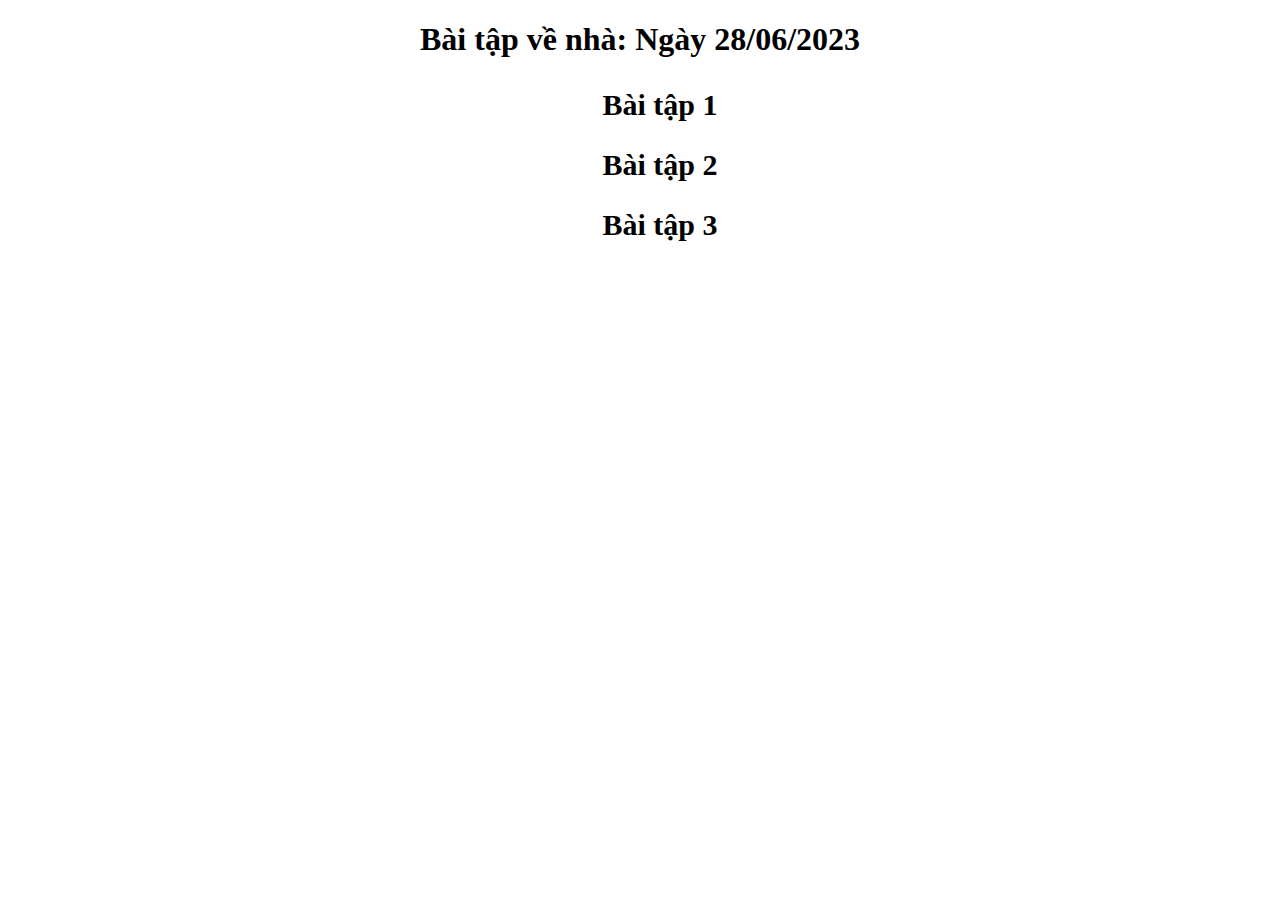
<file: index.html>
<!DOCTYPE html>
<html lang="en">
  <head>
    <meta charset="UTF-8" />
    <meta name="viewport" content="width=device-width, initial-scale=1.0" />
    <title>Bài tập 28/06/2023</title>
  </head>
  <body>
    <main>
        <h1>Bài tập về nhà: Ngày 28/06/2023</h1>
        <ul>
            <li><a href="./Bai1/index.html">Bài tập 1</a></li>
            <li><a href="./Bai2/index.html">Bài tập 2</a></li>
            <li><a href="./Bai3/index.html">Bài tập 3</a></li>
          </ul>
        </body>
    </main>
  <style>
    main{
        text-align: center;
    }
    ul {
        list-style: none;
    }
    li{
        display: block;
        margin: 10px auto;
        width: 500px;
        height: 50px;
        line-height: 50px;
    }
    li > a:hover{
        color: rgb(248, 147, 80);
    }
    li > a{
        height: 30px;
        text-decoration: none;
        color: black;
        font-size: 30px;
        font-weight: 600;
    }
  </style>
</html>
</file>
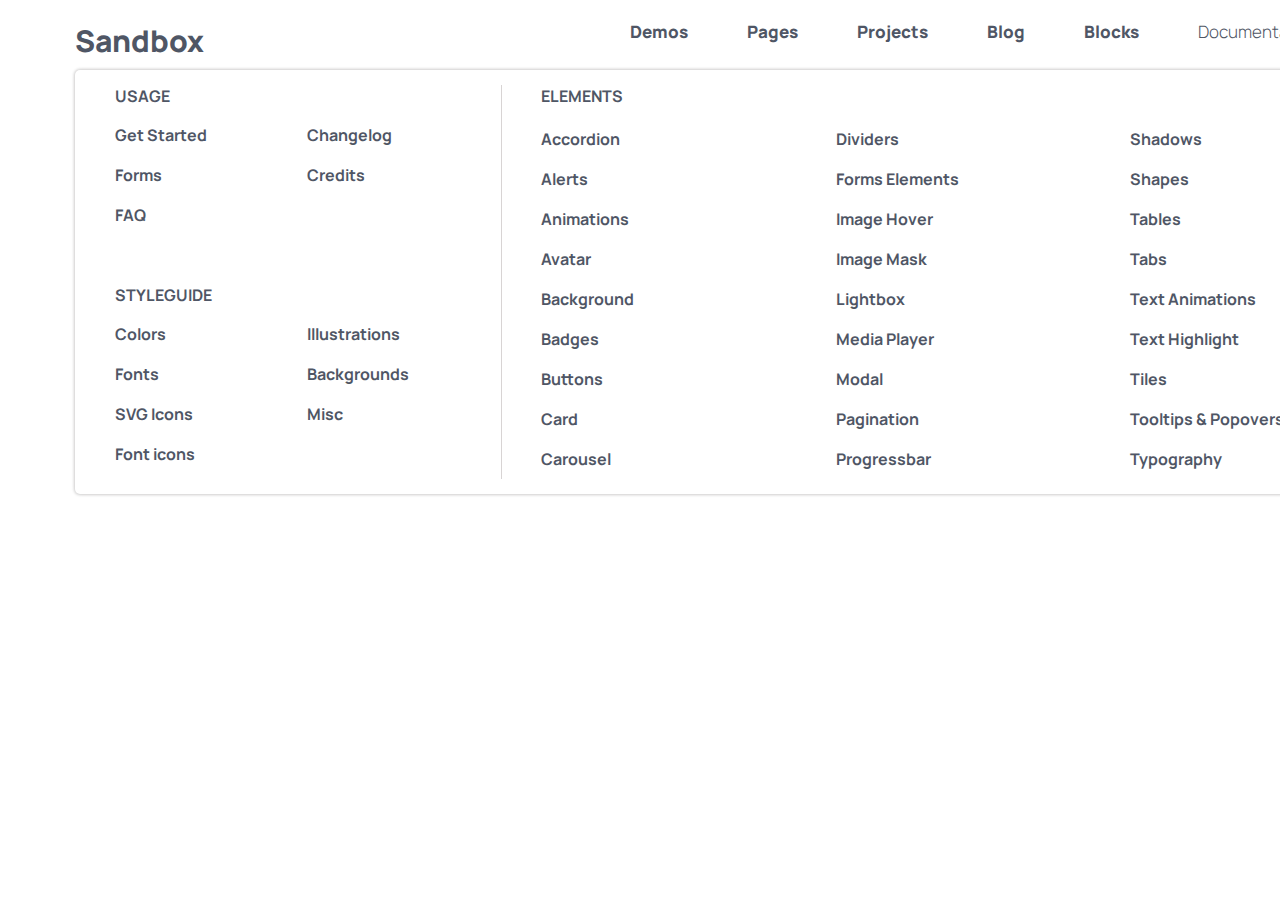
<file: Bai1/index.html>
<!DOCTYPE html>
<html lang="en">
  <head>
    <meta charset="UTF-8" />
    <meta name="viewport" content="width=device-width, initial-scale=1.0" />
    <link rel="stylesheet" href="./css/style.css" />
    <link
      rel="stylesheet"
      href="https://cdnjs.cloudflare.com/ajax/libs/font-awesome/6.4.0/css/all.min.css"
      integrity="sha512-iecdLmaskl7CVkqkXNQ/ZH/XLlvWZOJyj7Yy7tcenmpD1ypASozpmT/E0iPtmFIB46ZmdtAc9eNBvH0H/ZpiBw=="
      crossorigin="anonymous"
      referrerpolicy="no-referrer"
    />
    <title>Bai1</title>
  </head>
  <body>
    <main>
      <nav class="nav">
        <div class="text-header">Sandbox</div>
        <ul class="lists-item-nav">
          <li class="item-nav">Demos</li>
          <li class="item-nav">Pages</li>
          <li class="item-nav">Projects</li>
          <li class="item-nav">Blog</li>
          <li class="item-nav">Blocks</li>
          <li class="item-nav">Documentation</li>
        </ul>
        <span class="search"><i class="fa-solid fa-magnifying-glass"></i></span>
      </nav>
      <div class="container">
        <div class="usage-styleguide">
          <div class="usage">
            <span class="title">USAGE</span>
            <ul class="lists-usage">
              <li class="usage-item">Get Started</li>
              <li class="usage-item">Changelog</li>
              <li class="usage-item">Forms</li>
              <li class="usage-item">Credits</li>
              <li class="usage-item">FAQ</li>
            </ul>
          </div>
          <div class="styleguide">
            <span class="title">STYLEGUIDE</span>
            <ul class="lists-styleguide">
              <li class="styleguide-item">Colors</li>
              <li class="styleguide-item">lllustrations</li>
              <li class="styleguide-item">Fonts</li>
              <li class="styleguide-item">Backgrounds</li>
              <li class="styleguide-item">SVG Icons</li>
              <li class="styleguide-item">Misc</li>
              <li class="styleguide-item">Font icons</li>
            </ul>
          </div>
        </div>
        <div class="elements">
          <span class="title">ELEMENTS</span>
          <ul class="lists-element">
            <li class="item-element">Accordion</li>
            <li class="item-element">Dividers</li>
            <li class="item-element">Shadows</li>
            <li class="item-element">Alerts</li>
            <li class="item-element">Forms Elements</li>
            <li class="item-element">Shapes</li>
            <li class="item-element">Animations</li>
            <li class="item-element">Image Hover</li>
            <li class="item-element">Tables</li>
            <li class="item-element">Avatar</li>
            <li class="item-element">Image Mask</li>
            <li class="item-element">Tabs</li>
            <li class="item-element">Background</li>
            <li class="item-element">Lightbox</li>
            <li class="item-element">Text Animations</li>
            <li class="item-element">Badges</li>
            <li class="item-element">Media Player</li>
            <li class="item-element">Text Highlight</li>
            <li class="item-element">Buttons</li>
            <li class="item-element">Modal</li>
            <li class="item-element">Tiles</li>
            <li class="item-element">Card</li>
            <li class="item-element">Pagination</li>
            <li class="item-element">Tooltips & Popovers</li>
            <li class="item-element">Carousel</li>
            <li class="item-element">Progressbar</li>
            <li class="item-element">Typography</li>
          </ul>
        </div>
      </div>
    </main>
  </body>
</html>
</file>
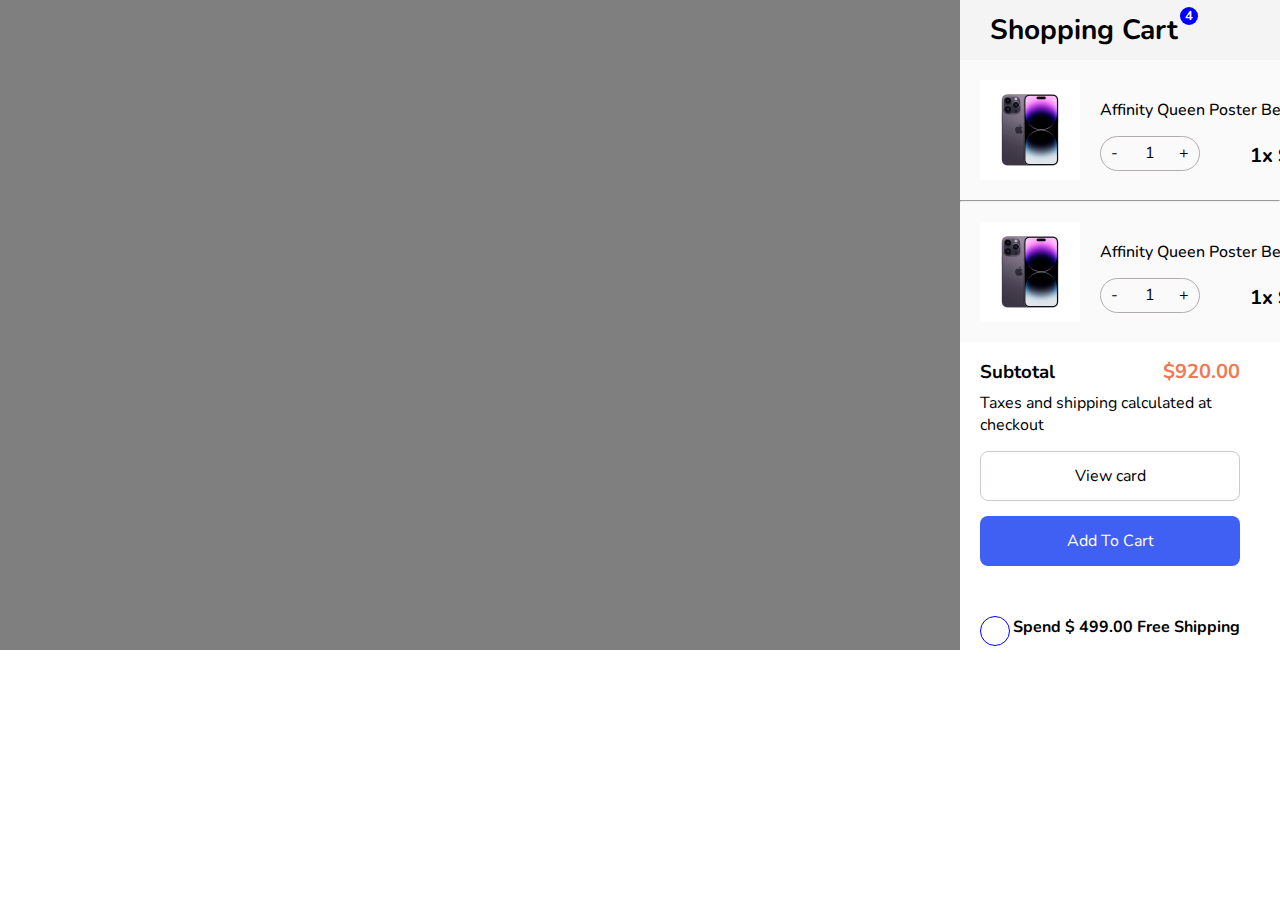
<file: Bai2/index.html>
<!DOCTYPE html>
<html lang="en">
  <head>
    <meta charset="UTF-8" />
    <meta name="viewport" content="width=device-width, initial-scale=1.0" />
    <link rel="stylesheet" href="./css/style.css" />
    <link
      rel="stylesheet"
      href="https://cdnjs.cloudflare.com/ajax/libs/font-awesome/6.4.0/css/all.min.css"
      integrity="sha512-iecdLmaskl7CVkqkXNQ/ZH/XLlvWZOJyj7Yy7tcenmpD1ypASozpmT/E0iPtmFIB46ZmdtAc9eNBvH0H/ZpiBw=="
      crossorigin="anonymous"
      referrerpolicy="no-referrer"
    />
    <title>Bai2</title>
  </head>
  <body>
    <main>
      <div class="overlay">
        <div class="cart">
          <div class="cart-header">
            <h3>Shopping Cart</h3>
            <span class="icon-close"
              ><i class="fa-solid fa-circle-xmark" style="color: #f00000"></i
            ></span>
          </div>
          <div class="cart-lists">
            <div class="cart-list-item">
              <div class="image-item">
                <img
                  src="./assets/imgs/iphone-14-pro-max-deeppurple.jpg"
                  alt=""
                />
              </div>
              <div class="item-info">
                <span class="name-product">Affinity Queen Poster Bed</span>
                <div class="add-price">
                  <span class="add-item">1</span>
                  <span class="price">1x $570</span>
                </div>
              </div>
            </div>
            <hr />
            <div class="cart-list-item">
              <div class="image-item">
                <img
                  src="./assets/imgs/iphone-14-pro-max-deeppurple.jpg"
                  alt=""
                />
              </div>
              <div class="item-info">
                <span class="name-product">Affinity Queen Poster Bed</span>
                <div class="add-price">
                  <span class="add-item">1</span>
                  <span class="price">1x $570</span>
                </div>
              </div>
            </div>
            <div class="cart-list-item">
              <div class="image-item">
                <img
                  src="./assets/imgs/iphone-14-pro-max-deeppurple.jpg"
                  alt=""
                />
              </div>
              <div class="item-info">
                <span class="name-product">Affinity Queen Poster Bed</span>
                <div class="add-price">
                  <span class="add-item">1</span>
                  <span class="price">1x $570</span>
                </div>
              </div>
            </div>
          </div>
          <div class="total">
            <div class="subtotal">
              <h3>Subtotal</h3>
              <span class="price price-subtotal">$920.00</span>
            </div>
            <p>Taxes and shipping calculated at checkout</p>
            <button class="btn btn-view-cart">View card</button>
            <button class="btn btn-add-to-card">Add To Cart</button>
            <div class="footer-card">
              <span class="icon-footer-card"
                ><i class="fa-sharp fa-solid fa-truck-fast"></i
              ></span>
              <span class="content-footer-card"
                >Spend $ 499.00 Free Shipping</span
              >
            </div>
          </div>
        </div>
      </div>
    </main>
  </body>
</html>
</file>
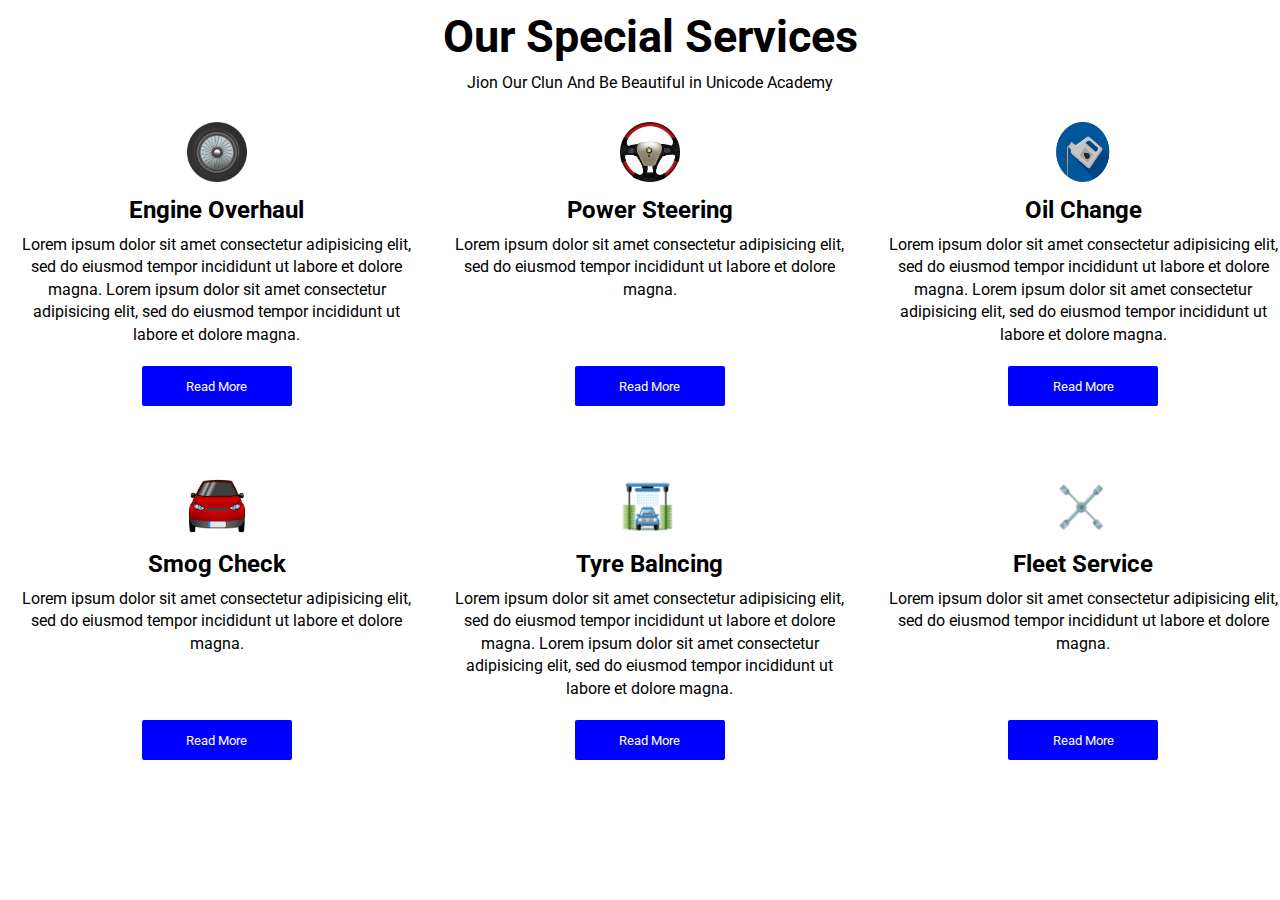
<file: Bai3/index.html>
<!DOCTYPE html>
<html lang="en">
  <head>
    <meta charset="UTF-8" />
    <meta name="viewport" content="width=device-width, initial-scale=1.0" />
    <link rel="stylesheet" href="./css/style.css" />
    <title>Document</title>
  </head>
  <body>
    <main>
      <div class="layout">
        <h1>Our Special Services</h1>
        <p>Jion Our Clun And Be Beautiful in Unicode Academy</p>
        <div class="container">
          <div class="lists-product">
            <div class="product-item">
              <div class="photo">
                <img src="./assets/imgs/img-1.png" alt="Banh-xe" />
              </div>
              <h2>Engine Overhaul</h2>
              <p>
                Lorem ipsum dolor sit amet consectetur adipisicing elit, <br />
                sed do eiusmod tempor incididunt ut labore et dolore <br />
                magna. Lorem ipsum dolor sit amet consectetur <br />
                adipisicing elit, sed do eiusmod tempor incididunt ut <br />
                labore et dolore magna.
              </p>
              <button class="btn">Read More</button>
            </div>
            <div class="product-item">
              <div class="photo">
                <img src="./assets/imgs/img-2.png" alt="Banh-xe" />
              </div>
              <h2>Power Steering</h2>
              <p>
                Lorem ipsum dolor sit amet consectetur adipisicing elit, <br />
                sed do eiusmod tempor incididunt ut labore et dolore <br />
                magna.
              </p>
              <button class="btn">Read More</button>
            </div>
            <div class="product-item">
              <div class="photo">
                <img src="./assets/imgs/img-3.png" alt="Banh-xe" />
              </div>
              <h2>Oil Change</h2>
              <p>
                Lorem ipsum dolor sit amet consectetur adipisicing elit, <br />
                sed do eiusmod tempor incididunt ut labore et dolore <br />
                magna. Lorem ipsum dolor sit amet consectetur <br />
                adipisicing elit, sed do eiusmod tempor incididunt ut <br />
                labore et dolore magna.
              </p>
              <button class="btn">Read More</button>
            </div>
            <div class="product-item">
              <div class="photo">
                <img src="./assets/imgs/img-4.png" alt="Banh-xe" />
              </div>
              <h2>Smog Check</h2>
              <p>
                Lorem ipsum dolor sit amet consectetur adipisicing elit, <br />
                sed do eiusmod tempor incididunt ut labore et dolore <br />
                magna.
              </p>
              <button class="btn">Read More</button>
            </div>
            <div class="product-item">
              <div class="photo">
                <img src="./assets/imgs/img-5.PNG" alt="Banh-xe" />
              </div>
              <h2>Tyre Balncing</h2>
              <p>
                Lorem ipsum dolor sit amet consectetur adipisicing elit, <br />
                sed do eiusmod tempor incididunt ut labore et dolore <br />
                magna. Lorem ipsum dolor sit amet consectetur <br />
                adipisicing elit, sed do eiusmod tempor incididunt ut <br />
                labore et dolore magna.
              </p>
              <button class="btn">Read More</button>
            </div>
            <div class="product-item">
              <div class="photo">
                <img src="./assets/imgs/img-6.PNG" alt="Banh-xe" />
              </div>
              <h2>Fleet Service</h2>
              <p>
                Lorem ipsum dolor sit amet consectetur adipisicing elit, <br />
                sed do eiusmod tempor incididunt ut labore et dolore <br />
                magna.
              </p>
              <button class="btn">Read More</button>
            </div>
          </div>
        </div>
      </div>
    </main>
  </body>
</html>
</file>
<file: Bai1/css/style.css>
@import url('https://fonts.googleapis.com/css2?family=Manrope:wght@600;700;800;900&display=swap');
*{
    padding: 0;
    margin: 0;
    box-sizing: border-box;
    font-family: 'Manrope', sans-serif;
    color: #4f5665;
    font-weight: 700;
}
main{
    width: 1500px;
    height: 100px;
    margin: 0px auto;
}
.nav{
    width: 90%;
    margin: 20px auto 0px auto;
    display: flex;
}
.text-header{
    width: 47%;
    height: 50px;
    color: #4f5665;
    font-size: 30px;
    font-weight: 900;
}
.lists-item-nav{
    display: flex;
    width: 60%;
    list-style: none;
    justify-content: space-between;
}
.item-nav{
    font-weight: 900;
    font-size: 17px;
}
.item-nav:last-child{
    font-weight: 300;
}
.item-nav::after{
    content: '\f0d7';
    font-family: 'Font Awesome 6 Free'; 
    font-weight: 900;
    margin-left: 5px;
}
.search{
    width: 100px;
    text-align: right;
    font-size: 20px;
}
.search::before{
    content: '\f05a';
    font-family: 'Font Awesome 6 Free';
    font-weight: 900;
    margin-right: 15px;
    color: w;
}
.container{
    display: flex;
    width: 90%;
    margin: 0px auto;
    box-shadow: 0px 0px 3px 1px rgb(206, 205, 205);
    border-radius: 5px;
}
.usage-styleguide{
    width: 70%;
}
.usage-styleguide, .elements{
    margin: 15px 0px 15px 40px;
    position: relative;
}
.elements::before{
    content: '';
    position: absolute;
    height: 100%;
    left: -40px;
    border-left: 1px solid rgb(216, 212, 212);
}
.lists-usage, .lists-styleguide, .lists-element{
    list-style: none;
    width: 100%;
    margin-top: 12px;
}
.usage-item, .styleguide-item{
    display: inline-block;
    width: 49%;
    height: 30px;
    margin: 5px 0px;
}
.styleguide{
    margin-top: 45px;
}
/* */
.item-element{
    width: 33%;
    display: inline-block;
    /* background-color: rgb(202, 199, 204); */
    height: 30px;
    line-height: 30px;
    margin: 5px 0px;
}
</file>
<file: Bai2/css/style.css>
@import url('https://fonts.googleapis.com/css2?family=Nunito:wght@400;500;600;700&display=swap');
*{
    padding: 0;
    margin: 0;
    font-family: 'Nunito', sans-serif;
    box-sizing: border-box;
}
main{
    width: 100%;
    height: 650px;
}
.overlay{
    display: block;
    height: 100%;
    width: 100%;
    position: relative;
    background-color: #7f7f7f;
    margin: 0px auto;
}
.cart{
    display: block;
    position: absolute;
    right: 0px;
    top: 0px;
    width: 25%;
    height: 100%;
    background-color: white;
}
.cart-header{
    display: flex;
    justify-content: space-between;
    align-items: center;
    background-color: #f4f4f4;
    height: 60px;
    padding: 0px 30px 0px 30px;

}
.cart-header h3{
    font-size: 28px;
    position: relative;
}
.cart-header h3::after{
    position: absolute;
    content: '4';
    color: white;
    display: block;
    width: 18px;
    height: 18px;
    text-align: center;
    border-radius: 50%;
    background-color: blue;
    font-size: 13px;
    top: -4px;
    left: 190px;
}
.cart-header .icon-close{
    font-size: 23px;
    cursor: pointer;
}
.cart-lists{
    overflow-y: scroll;
    max-height: 282px;
}
.cart-list-item{
    display: flex;
    align-items: center;
    background-color: #fbfafa;
}
.image-item{
    padding: 0px 20px 0px 20px;
    height: 140px;
    display: flex;
    align-items: center;
}
img{
    width: 100px;
    height: 100px;
    background-color: blueviolet;
    object-fit: cover        ;
}
.item-info{
    padding-top: 15px;
    width: 100%;
}

.add-price{
    display: flex;
    margin-top: 15px;
}
.name-product{
    font-weight: 500;
}
.name-product::after{
    position: relative;
    float: right;
    top: -10px;
    margin-right: 20px;
    font-size: 23px;
    color: #8a8484;
    content: '\f00d';
    font-weight: 900;
    font-family: 'Font Awesome 6 Free';
    cursor: pointer;
}
.add-item{
    position: relative;
    text-align: center;
    line-height: 32px;
    width: 100px;
    height: 35px;
    border-radius: 20px;
    border: 1px solid #b3acac;
}
.add-item::before{
    content: '-';
    position: absolute;
    left: 10px;
    cursor: pointer;
}
.add-item::after{
    content: '+';
    position: absolute;
    right: 10px;
    cursor: pointer;
}
.price{
    width: 100px;
    height: 40px;
    margin-left: 50px;
    align-items: center;
    line-height: 40px;
    font-size: 20px;
    font-weight: 700;
}
.price-subtotal{
    color: #EF7954;
}
.total{
    margin: 10px 40px 0px 20px;
}
.subtotal{
    display: flex;
    justify-content: space-between;
    align-items: center;
}
.price-subtotal{
    text-align: right;
}
.btn{
    display: block;
    width: 100%;
    height: 50px;
    margin: 15px 0px;
    border-radius: 8px;
    font-size: 16px;
    cursor: pointer;
}
.btn-view-cart{
    background-color: #fff;
    border: 1px solid rgb(207, 201, 201);
}
.btn-add-to-card{
    background-color: #4060F3;
    border: none;
    color: white;
}
.footer-card{
    display: flex;
    justify-content: space-between;
    margin-top: 50px;

}
.icon-footer-card{
    font-weight: 900;
}
.content-footer-card{
    font-weight: 700;
}
.icon-footer-card{
    width: 30px;
    height: 30px;
    border-radius: 50%;
    border: 1px solid blue;
    text-align: center;
    line-height: 30px;
    color: #4060F3;
}
</file>
<file: Bai3/css/style.css>
@import url('https://fonts.googleapis.com/css2?family=Roboto:wght@300;00&display=swap');
*{
    padding: 0;
    margin: 0;
    box-sizing: border-box;
    font-family: 'Roboto', sans-serif;
    text-align: center;
}
.layout{
    display: block;
    width: 1300px;
    margin: 0px auto;
}
.layout > h1, .layout > p{
    padding-top: 10px;
    font-family: 'Roboto', sans-serif;
}
.layout h1{
    font-weight: 700;
    font-size: 45px;
}
.photo{
    margin: 10px 0px;
}
.photo img{
    width: 60px;
    height: 60px;
}
.lists-product{
    display: flex;
    flex-wrap: wrap;
}
.product-item{
    flex-grow: 1;
    margin: 20px 0px;
    justify-content: center;
}
.product-item h2{
    margin: 10px 0px;
}
.product-item .btn{
    width: 150px;
    height: 40px;
    background-color: blue;
    color: white;
    border: none;
    margin: 20px 0px;
    border-radius: 2px;
}
.product-item > p{
    /* width: 370px; */
    height: 112px;
    line-height: 1.4;
}
</file>
